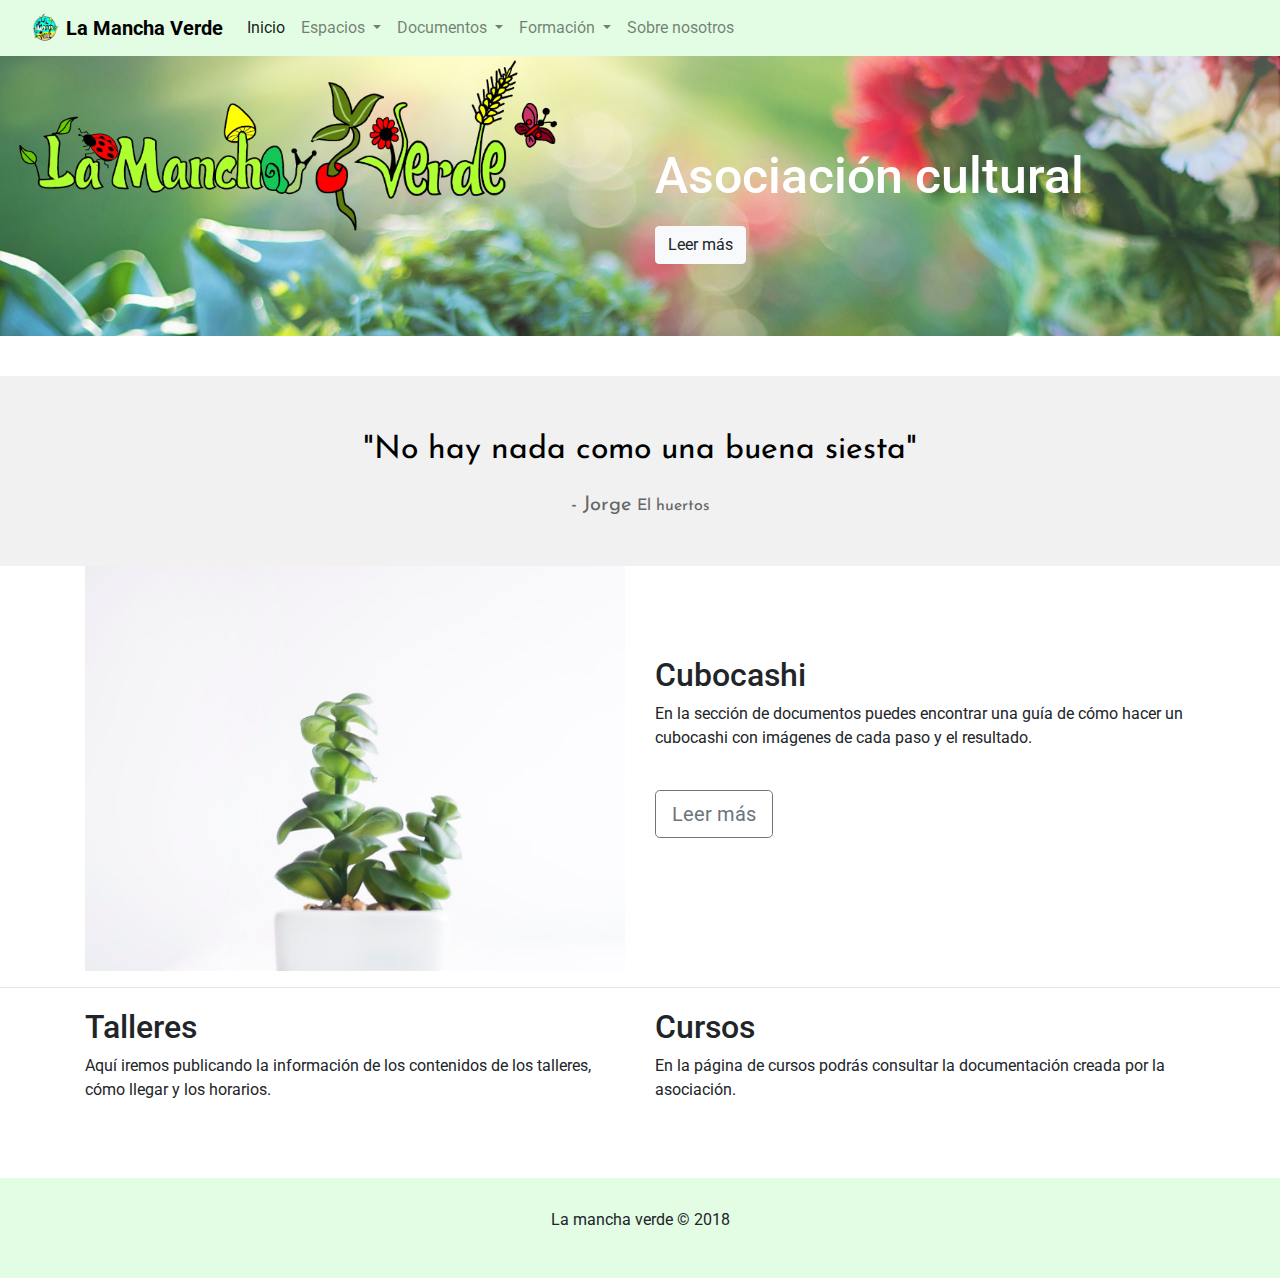
<file: index.html>
<!doctype html>
<html lang="es">
  <head>
    <title>La mancha verde</title>
    <!--    CSS   -->
    <link href="https://fonts.googleapis.com/css?family=Poppins:300,400,500,600,700%7CRoboto%7CJosefin+Sans:100,300,400,500" rel="stylesheet" type="text/css">   
    <link rel="stylesheet" href="css/style.css">    
    <!-- Required meta tags -->
    <meta charset="utf-8">
    <meta name="viewport" content="width=device-width, initial-scale=1, shrink-to-fit=no">
    <!-- <script src="https://unpkg.com/scrollreveal/dist/scrollreveal.min.js"></script>         --> 
    <!-- Bootstrap CSS -->
    <link rel="stylesheet" href="https://maxcdn.bootstrapcdn.com/bootstrap/4.0.0/css/bootstrap.min.css" integrity="sha384-Gn5384xqQ1aoWXA+058RXPxPg6fy4IWvTNh0E263XmFcJlSAwiGgFAW/dAiS6JXm" crossorigin="anonymous">
    <!-- PWA power! -->
    <link rel="manifest" href="manifest.json">    
     <!-- icons and style for PWA -->
    <link rel="apple-touch-icon" sizes="180x180" href="./apple-touch-icon.png">
    <link rel="icon" type="image/png" sizes="32x32" href="./favicon-32x32.png">
    <link rel="icon" type="image/png" sizes="16x16" href="./favicon-16x16.png">
    <link rel="manifest" href="./site.webmanifest">
    <meta name="msapplication-TileColor" content="#55f465">
    <meta name="theme-color" content="#a8c9a7">
  </head>
  <body>
    <nav class="navbar navbar-expand-lg navbar-light" style="background-color: #e3fce4;">
      <div class="container-fluid">
    <a class="navbar-brand" href="#">
        <img src="logo2_t.png" width="30" height="30" class="d-inline-block align-top" alt="">
        La Mancha Verde
    </a>
    <button class="navbar-toggler" type="button" data-toggle="collapse" data-target="#navbarSupportedContent" aria-controls="navbarSupportedContent" aria-expanded="false" aria-label="Toggle navigation">
        <span class="navbar-toggler-icon"></span>
    </button>

    <div class="collapse navbar-collapse" id="navbarSupportedContent">
        <ul class="navbar-nav mr-auto">
        <li class="nav-item active">
            <a class="nav-link" href="#">Inicio <span class="sr-only">(current)</span></a>
        </li>
        <li class="nav-item dropdown">
            <a class="nav-link dropdown-toggle" href="#" id="navbarDropdown" role="button" data-toggle="dropdown" aria-haspopup="true" aria-expanded="false">
            Espacios
            </a>
            <div class="dropdown-menu" aria-labelledby="navbarDropdown">
            <a class="dropdown-item" href="#">Casa San Galindo</a>
         <div class="dropdown-divider"></div>            
            <a class="dropdown-item" href="#">Alcalá de Henares</a>
            <div class="dropdown-divider"></div>            
            <a class="dropdown-item" href="huertadelangel.html">Huerta del Angel</a>
            <a class="dropdown-item" href="#">Isla del Colegio</a>
            </div>
        </li>   
        <li class="nav-item dropdown">
            <a class="nav-link dropdown-toggle" href="#" id="navbarDropdown" role="button" data-toggle="dropdown" aria-haspopup="true" aria-expanded="false">
            Documentos
            </a>
            <div class="dropdown-menu" aria-labelledby="navbarDropdown">
            <a class="dropdown-item" href="#">Suelo</a>
            <a class="dropdown-item" href="#">Plantas</a>            
            <a class="dropdown-item" href="#">Talleres</a>
            <div class="dropdown-divider"></div>            
            <a class="dropdown-item" href="cubocashi.html">Cubocashi</a>
            <a class="dropdown-item" href="#">Semilla de microorganismos</a>            
            </div>
        </li>
        <li class="nav-item dropdown">
            <a class="nav-link dropdown-toggle" href="#" id="navbarDropdown" role="button" data-toggle="dropdown" aria-haspopup="true" aria-expanded="false">
            Formación
            </a>
            <div class="dropdown-menu" aria-labelledby="navbarDropdown">
            <a class="dropdown-item" href="#">Práctica</a>
            <a class="dropdown-item" href="#">Teórica</a>
            </div>
        </li>        
        <li class="nav-item">
            <a class="nav-link" href="#">Sobre nosotros</a>
        </li>
        </ul>
    </div>
    </div>
    </nav>
    <section id="showcase">
      <div class="container-fluid">
        <div class="row">
          <div class="col-md-6 ">
              <img src="img/letrashori_trans-sm.png"  class="img-fluid" alt="">
          </div>
          <div class="col-md-6 ">
            <div class="showcase-right">
              <h1 class="text-white">Asociación cultural</h1>
              <!-- <p class="text-info">Nos dedicamos a muchas cosas, hasta criptomonedas!</p>  -->
            </div>
            <a class="btn btn-light btn-md showcase-btn">Leer más</a>
            <br><br><br><br>
          </div>
        </div>
      </div>
    </section>


    <section id="testimonial">
      <div class="container">
        <p>"No hay nada como una buena siesta"</p>
        <p class="customer">- Jorge <small>El huertos</small></p>
      </div>
    </section>

    <section id="info1">
      <div class="container">
        <div class="row">
          <div class="col-md-6 col-sm-6">
            <div class="info-left">
              <img src="./img/pexels-photo-912396-sm.jpeg" class="img-fluid">
            </div>
          </div>
          <div class="col-md-6 col-sm-6">
            <div class="info-right">
              <h2>Cubocashi</h2>
              <p>En la sección de documentos puedes encontrar una guía de cómo hacer un cubocashi con imágenes de cada paso y el resultado.</p>
              <br>
              <a href="./cubocashi.html" class="btn btn-outline-secondary btn-lg">Leer más</a>
            </div>
          </div>
        </div>
      </div>
    </section>
    <hr>
    <section id="info2">
      <div class="container">
        <div class="row">
          <div class="col-md-6 col-sm-6">
            <div class="info-left">
              <h2>Talleres</h2>
              <p>Aquí iremos publicando la información de los contenidos de los talleres, cómo llegar y los horarios.</p>
            </div>
          </div>
          <div class="col-md-6 col-sm-6">
            <div class="info-right">
              <h2>Cursos</h2>
              <p>En la página de cursos podrás consultar la documentación creada por la asociación.</p>
            </div>
          </div>
        </div>
      </div>
    </section>
    <!-- contact section 
    <section id="contact">
      <div class="container">
        <div class="row">
          <div class="col-md-5 col-sm-5">
            <form>
              <div class="form-group">
                <label>Name: </label>
                <input class="form-control" type="text" name="" value="" placeholder="Enter Name">
              </div>
              <div class="form-group">
                <label>Email: </label>
                <input class="form-control" type="text" name="" value="" placeholder="Enter Email">
              </div>
              <div class="form-group">
                <label>Message: </label>
                <textarea class="form-control" name="" value="" placeholder="Enter Message"></textarea>
              </div>
              
              <button class="btn btn-default">Submit 
                <svg id="i-send" viewBox="0 0 32 32" width="32" height="32" fill="none" stroke="currentcolor" stroke-linecap="round" stroke-linejoin="round" stroke-width="2">
                  <path d="M2 16 L30 2 16 30 12 20 Z M30 2 L12 20" />
                </svg>
              </button>
            </form>
          </div>
          <div class="col-md-7 col-sm-7">
          </div>
        </div>
      </div>
    </section>
    -->
    <footer style="background-color: #e3fce4;">
     <!-- 
    <svg id="i-twitter" viewBox="0 0 64 64" width="32" height="32">
      <path stroke-width="0" fill="currentColor" d="M60 16 L54 17 L58 12 L51 14 C42 4 28 15 32 24 C16 24 8 12 8 12 C8 12 2 21 12 28 L6 26 C6 32 10 36 17 38 L10 38 C14 46 21 46 21 46 C21 46 15 51 4 51 C37 67 57 37 54 21 Z" />
    </svg> 
    <svg id="i-github" viewBox="0 0 64 64" width="32" height="32">
      <path stroke-width="0" fill="currentColor" d="M32 0 C14 0 0 14 0 32 0 53 19 62 22 62 24 62 24 61 24 60 L24 55 C17 57 14 53 13 50 13 50 13 49 11 47 10 46 6 44 10 44 13 44 15 48 15 48 18 52 22 51 24 50 24 48 26 46 26 46 18 45 12 42 12 31 12 27 13 24 15 22 15 22 13 18 15 13 15 13 20 13 24 17 27 15 37 15 40 17 44 13 49 13 49 13 51 20 49 22 49 22 51 24 52 27 52 31 52 42 45 45 38 46 39 47 40 49 40 52 L40 60 C40 61 40 62 42 62 45 62 64 53 64 32 64 14 50 0 32 0 Z" />
    </svg>
    -->
  <p class="text-center">La mancha verde &copy; 2018</p>
    </footer>

  <!--
    <script
  src="https://code.jquery.com/jquery-3.2.1.js"
  integrity="sha256-DZAnKJ/6XZ9si04Hgrsxu/8s717jcIzLy3oi35EouyE="
  crossorigin="anonymous"></script>
    <script src="https://maxcdn.bootstrapcdn.com/bootstrap/3.3.7/js/bootstrap.min.js"></script>

    <script>
        window.sr = ScrollReveal({ reset: true });
      /*  sr.reveal('.navbar', {        issues with menu dropdown
          duration: 2000,
          origin:'bottom'
        });   */   
        sr.reveal('.showcase-left', {
          duration: 2000,
          origin:'top',
          distance:'300px'
        });
        sr.reveal('.showcase-right', {
          duration: 2000,
          origin:'right',
          distance:'300px'
        });
        sr.reveal('.showcase-btn', {
          duration: 2000,
          delay: 2000,
          origin:'bottom'
        });
        sr.reveal('#testimonial div', {
          duration: 2000,
          origin:'bottom'
        });
        sr.reveal('.info-left', {
          duration: 2000,
          origin:'left',
          distance:'300px',
          viewFactor: 0.2
        });
        sr.reveal('.info-right', {
          duration: 2000,
          origin:'right',
          distance:'300px',
          viewFactor: 0.2
        });
    </script>

    <script>
    $(function() {
      // Smooth Scrolling
      $('a[href*="#"]:not([href="#"])').click(function() {
        if (location.pathname.replace(/^\//,'') == this.pathname.replace(/^\//,'') && location.hostname == this.hostname) {
          var target = $(this.hash);
          target = target.length ? target : $('[name=' + this.hash.slice(1) +']');
          if (target.length) {
            $('html, body').animate({
              scrollTop: target.offset().top
            }, 1000);
            return false;
          }
        }
      });
    });
    </script>
-->
    <!-- Optional JavaScript -->
    <!-- jQuery first, then Popper.js, then Bootstrap JS -->
    <script src="https://code.jquery.com/jquery-3.2.1.slim.min.js" integrity="sha384-KJ3o2DKtIkvYIK3UENzmM7KCkRr/rE9/Qpg6aAZGJwFDMVNA/GpGFF93hXpG5KkN" crossorigin="anonymous"></script>
    <script src="https://cdnjs.cloudflare.com/ajax/libs/popper.js/1.12.9/umd/popper.min.js" integrity="sha384-ApNbgh9B+Y1QKtv3Rn7W3mgPxhU9K/ScQsAP7hUibX39j7fakFPskvXusvfa0b4Q" crossorigin="anonymous"></script>
    <script src="https://maxcdn.bootstrapcdn.com/bootstrap/4.0.0/js/bootstrap.min.js" integrity="sha384-JZR6Spejh4U02d8jOt6vLEHfe/JQGiRRSQQxSfFWpi1MquVdAyjUar5+76PVCmYl" crossorigin="anonymous"></script>
  </body>
</html>
</file>
<file: css/style.css>
body{
  margin-top:70px;
  font-size:16px;
}

h1,h2,h3,h4,h5,h6{
  font-family:Poppins;
}

p{
  font-family:Roboto;
}

.navbar-default{
  background:#fff;
  border:0;
  font-family:Poppins;
}

.navbar-brand{
  font-size:20px;
  color:#000 !important;
  font-weight:bold;
}
#showcase{
  background-image: url("../img/pexels-photo-533360-md.jpeg");   
  background-size: cover;
}
@media all and (min-width: 320px) {
  #showcase {background-image: url("../img/pexels-photo-533360-md.jpeg");}
}
@media all and (min-width: 768px) {
  #showcase {background-image: url("../img/pexels-photo-533360-lg.jpeg");}
}
#showcase h1{
  font-size:50px;
  margin-bottom:20px;
}

#showcase img{  
  width:90%;
 /* margin-left:60px; */
}

#showcase .showcase-right{
  margin-top:90px;
}

#testimonial{
  background:#f1f1f1;
  padding: 50px 0 30px 0;
  text-align:center;
  margin-top:40px;
}

#testimonial p{
  font-size:32px;
  font-family: 'Josefin Sans';
  color:#000;
}

#testimonial p.customer{
  font-size:20px;
  color:#666;
}

#info1 .info-right{
  margin-top:90px;
}

#info2{
  margin:20px 0 60px 0;
}

#contact{
  background-image:url(../img/rucola-salad-plant-leaf-sm.jpg);
  background-size: cover;  
  padding:40px;
  color:#fff;
  border-top:#333 7px solid;
  border-bottom:#333 7px solid;
}

footer{
  padding:30px;
}
</file>
